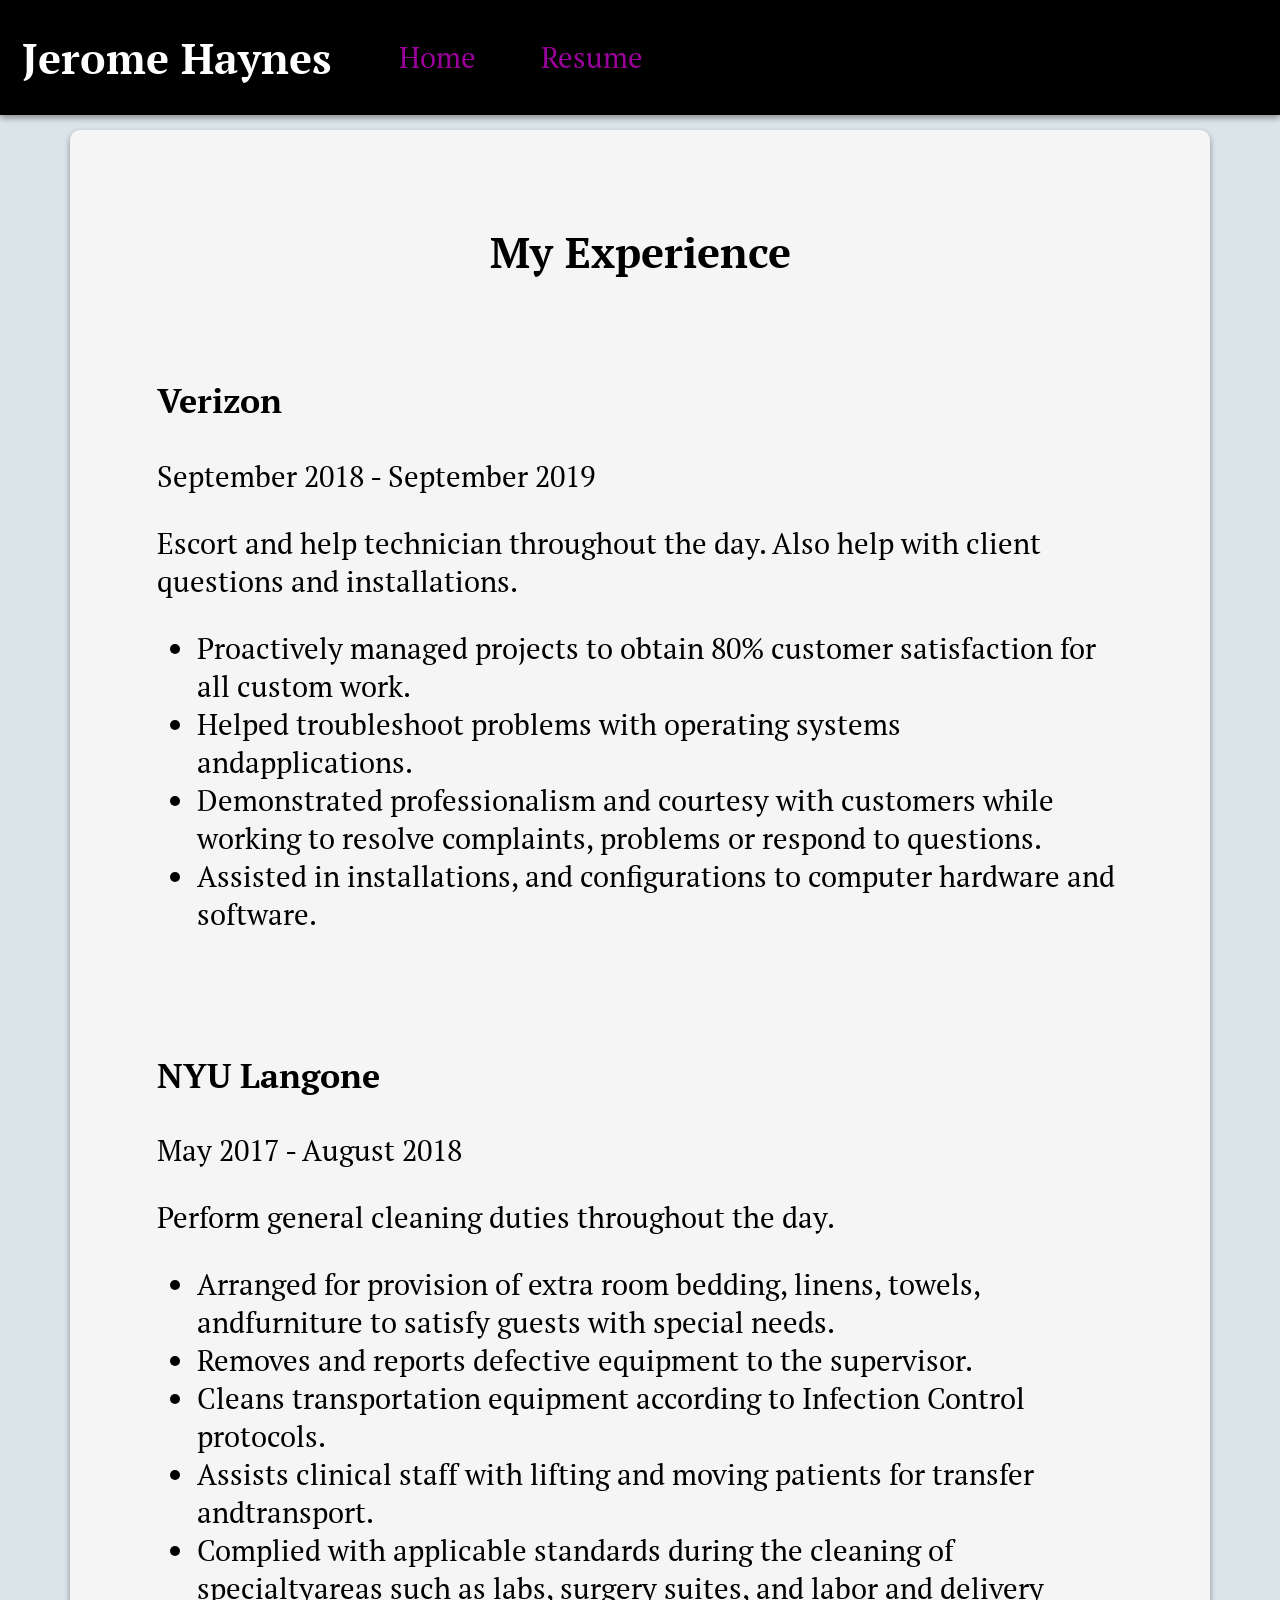
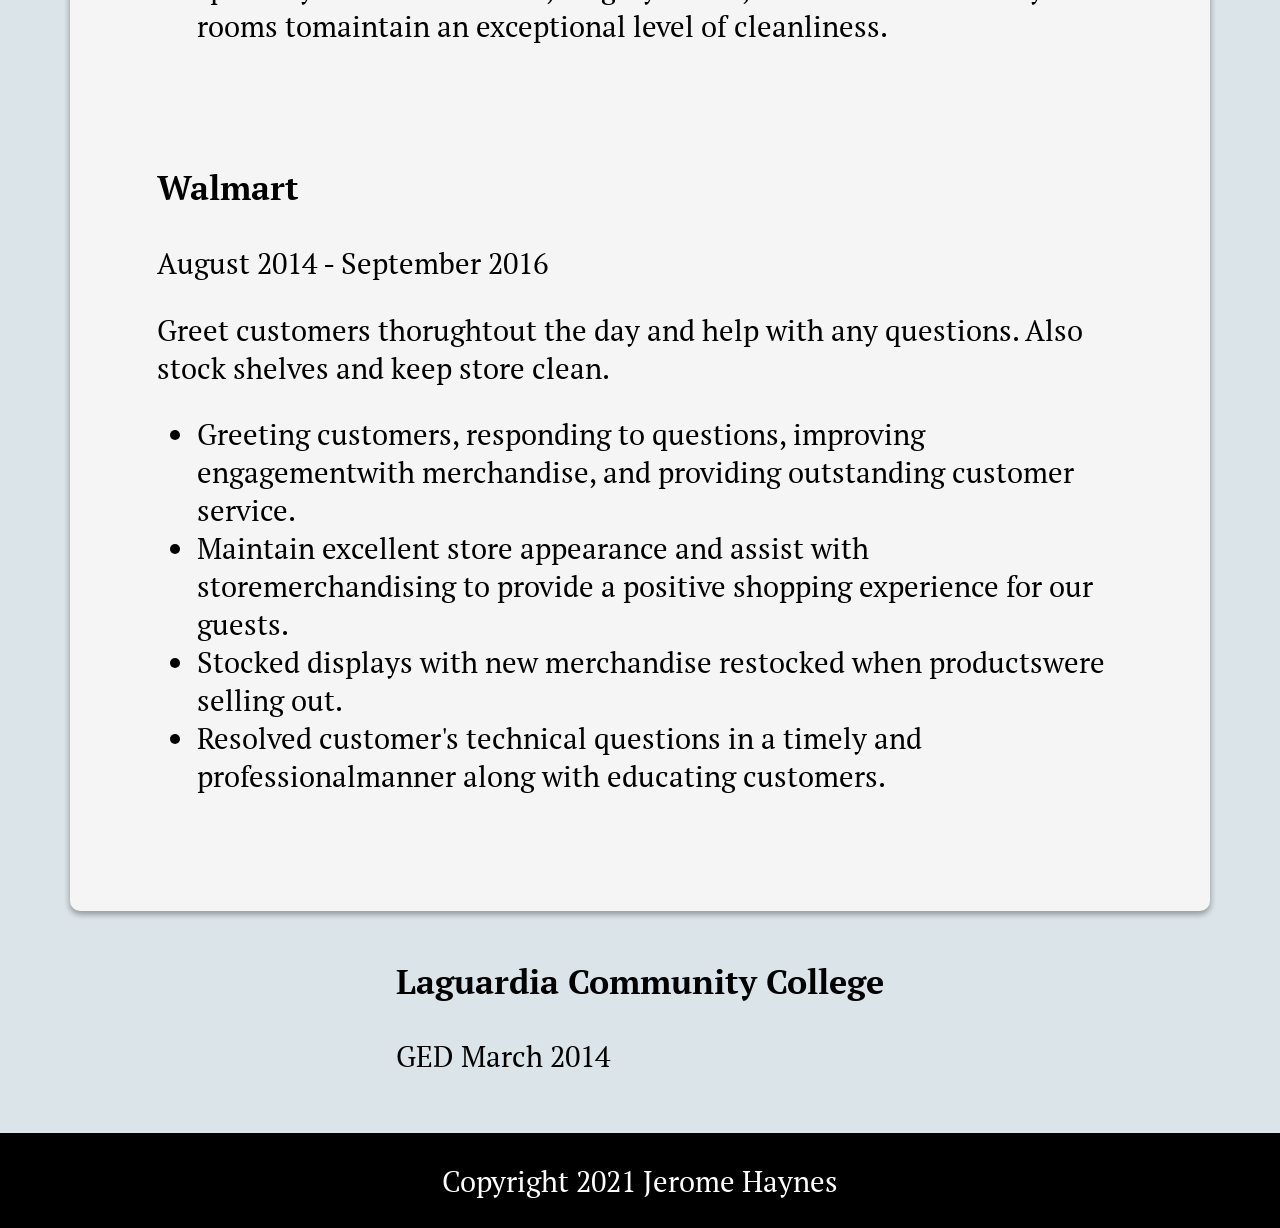
<file: resume.html>
<!DOCTYPE html>
<html lang="en">
  <head>
    <meta charset="UTF-8" />
    <meta http-equiv="X-UA-Compatible" content="IE=edge" />
    <meta name="viewport" content="width=device-width, initial-scale=1.0" />
    <title>Resume</title>
    <link rel="preconnect" href="https://fonts.googleapis.com" />
    <link rel="preconnect" href="https://fonts.gstatic.com" crossorigin />
    <link
      href="https://fonts.googleapis.com/css2?family=Open+Sans&family=PT+Serif&display=swap"
      rel="stylesheet"
    />
    <link rel="stylesheet" type="text/css" href="/css/style.css" />
  </head>
  <body>
    <div class="banner">
      <div class="title">
        <h1>Jerome Haynes</h1>
      </div>
      <div class="nav">
        <ul>
          <li><a href="index.html">Home</a></li>
          <li><a href="resume.html">Resume</a></li>
        </ul>
      </div>
    </div>

    <div class="jobs">
      <h2>My Experience</h2>
      <div class="job">
        <h3>Verizon</h3>
        <p class="date">September 2018 - September 2019</p>
        <p class="desc">
          Escort and help technician throughout the day. Also help with client
          questions and installations.
        </p>
        <ul class="duties">
          <li>
            Proactively managed projects to obtain 80% customer satisfaction for
            all custom work.
          </li>
          <li>
            Helped troubleshoot problems with operating systems andapplications.
          </li>
          <li>
            Demonstrated professionalism and courtesy with customers while
            working to resolve complaints, problems or respond to questions.
          </li>
          <li>
            Assisted in installations, and configurations to computer hardware
            and software.
          </li>
        </ul>
      </div>

      <div class="job">
        <h3>NYU Langone</h3>
        <p class="date">May 2017 - August 2018</p>
        <p class="desc">Perform general cleaning duties throughout the day.</p>
        <ul class="duties">
          <li>
            Arranged for provision of extra room bedding, linens, towels,
            andfurniture to satisfy guests with special needs.
          </li>
          <li>Removes and reports defective equipment to the supervisor.</li>
          <li>
            Cleans transportation equipment according to Infection Control
            protocols.
          </li>
          <li>
            Assists clinical staff with lifting and moving patients for transfer
            andtransport.
          </li>
          <li>
            Complied with applicable standards during the cleaning of
            specialtyareas such as labs, surgery suites, and labor and delivery
            rooms tomaintain an exceptional level of cleanliness.
          </li>
        </ul>
      </div>

      <div class="job">
        <h3>Walmart</h3>
        <p class="date">August 2014 - September 2016</p>
        <p class="desc">
          Greet customers thorughtout the day and help with any questions. Also
          stock shelves and keep store clean.
        </p>
        <ul class="duties">
          <li>
            Greeting customers, responding to questions, improving
            engagementwith merchandise, and providing outstanding customer
            service.
          </li>
          <li>
            Maintain excellent store appearance and assist with
            storemerchandising to provide a positive shopping experience for our
            guests.
          </li>
          <li>
            Stocked displays with new merchandise restocked when productswere
            selling out.
          </li>
          <li>
            Resolved customer's technical questions in a timely and
            professionalmanner along with educating customers.
          </li>
        </ul>
      </div>
    </div>

    <div class="education">
      <h3>Laguardia Community College</h3>
      <p>GED March 2014</p>
    </div>

    <div class="footer">
      <p>Copyright 2021 Jerome Haynes</p>
    </div>
  </body>
</html>
</file>
<file: css/style.css>
:root {
  --first-color: #dbe4e8;
  --second-color: #f5f5f5;
  --third-color: #990099;
  --fourth-color: #000;
  --font-one: "Open Sans", sans-serif;
  --font-two: "PT Serif", serif;
  --shadow: 0 3px 6px rgba(0, 0, 0, 0.16), 0 3px 6px rgba(0, 0, 0, 0.23);
}

html {
  font-size: calc(1em + 1vw);
}

button {
  font-size: inherit;
}

input {
  font-size: inherit;
}

body {
  font-family: var(--font-two);
  margin: 0;
  background-color: var(--first-color);
  padding-top: 4rem;
  display: grid;
  justify-items: center;
  overflow-x: hidden;
}

/* Banner */
.banner {
  width: 100%;
  display: flex;
  flex-flow: wrap;
  align-items: center;
  list-style-type: none;
  background-color: var(--fourth-color);
  position: fixed;
  top: 0;
  color: var(--third-color);
  box-shadow: var(--shadow);
}

.banner ul {
  list-style-type: none;
}

.banner li {
  display: inline;
  margin: 1rem;
}

.title {
  margin-left: 1em;
  text-align: center;
  font-size: 0.75em;
  color: #fff;
}

a {
  color: var(--third-color);
  width: 100px;
  text-decoration: none;
}

a:hover {
  color: var(--first-color);
}

/* About Me */
.about-me {
  display: flex;
  width: 80vw;
  padding: 1rem;
  margin: 0.5rem;
  border-radius: 6px;
  background-color: var(--second-color);
  box-shadow: var(--shadow);
}

.profile {
  padding: 1em;
}

.about-me-text {
  padding: 1em;
}

/* Social Media */
.social-media ul {
  padding: 0.3rem;
  list-style-type: none;
}

.social-media li {
  display: inline;
  font-size: 0.75em;
}

/* Career */
.career {
  display: flex;
  margin: 0.5rem;
  width: calc(80vw + 2rem);
}

.goals {
  width: 45vw;
  padding: 2rem;
  border-radius: 6px;
  margin-right: 1rem;
  background-color: var(--second-color);
  box-shadow: var(--shadow);
}

.skills {
  width: 35vw;
  padding: 2rem;
  border-radius: 6px;
  background-color: var(--second-color);
  box-shadow: var(--shadow);
}

/* Projects */
.projects {
  display: flex;
  flex-flow: row wrap;
  width: 80vw;
  padding: 1rem;
  margin: 0.5rem;
  border-radius: 6px;
  background-color: var(--second-color);
  box-shadow: var(--shadow);
}

.projects h2 {
  width: 100%;
  margin: 1rem;
}

.project {
  text-align: center;
  padding: 1rem;
  margin: 1rem;
  width: 25%;
  box-shadow: var(--shadow);
  color: #fff;
  background-color: var(--third-color);
  border-radius: 8px;
}

.project a {
  color: #fff;
}

.project:hover {
  transition: all 0.3s cubic-bezier(0.25, 0.8, 0.25, 1);
  box-shadow: 0 14px 28px rgba(0, 0, 0, 0.25), 0 10px 10px rgba(0, 0, 0, 0.22);
}

/* contact */
.contact-form {
  display: flex;
  flex-flow: column;
  justify-content: center;
  text-align: center;
  width: 80vw;
  padding: 1rem;
  margin: 0.5rem;
  border-radius: 6px;
  background-color: var(--second-color);
  box-shadow: var(--shadow);
}

.contact {
  text-align: left;
  margin: 0 auto;
}

/* Form Styles */
input {
  min-width: 30vw;
  margin: 5px 0 15px 0;
  padding: 0.5rem;
}

input[type="submit"] {
  background-color: var(--third-color);
  color: #fff;
  padding: 10px;
  width: calc(30vw + 0.5rem);
  border-radius: 8px;
  box-shadow: var(--shadow);
}

input[type="submit"]:hover {
  transition: all 0.3s cubic-bezier(0.25, 0.8, 0.25, 1);
  box-shadow: 0 14px 28px rgba(0, 0, 0, 0.25), 0 10px 10px rgba(0, 0, 0, 0.22);
}

/* Resume */
.jobs {
  display: flex;
  flex-flow: row wrap;
  justify-content: center;
  width: 80vw;
  margin: 0.5rem;
  padding: 2rem;
  border-radius: 10px;
  background-color: var(--second-color);
  box-shadow: var(--shadow);
}

.job {
  padding: 1rem;
}

/* Footer */
.footer {
  margin-top: 1rem;
  width: 100vw;
  background-color: var(--fourth-color);
  color: #fff;
  text-align: center;
}
</file>
